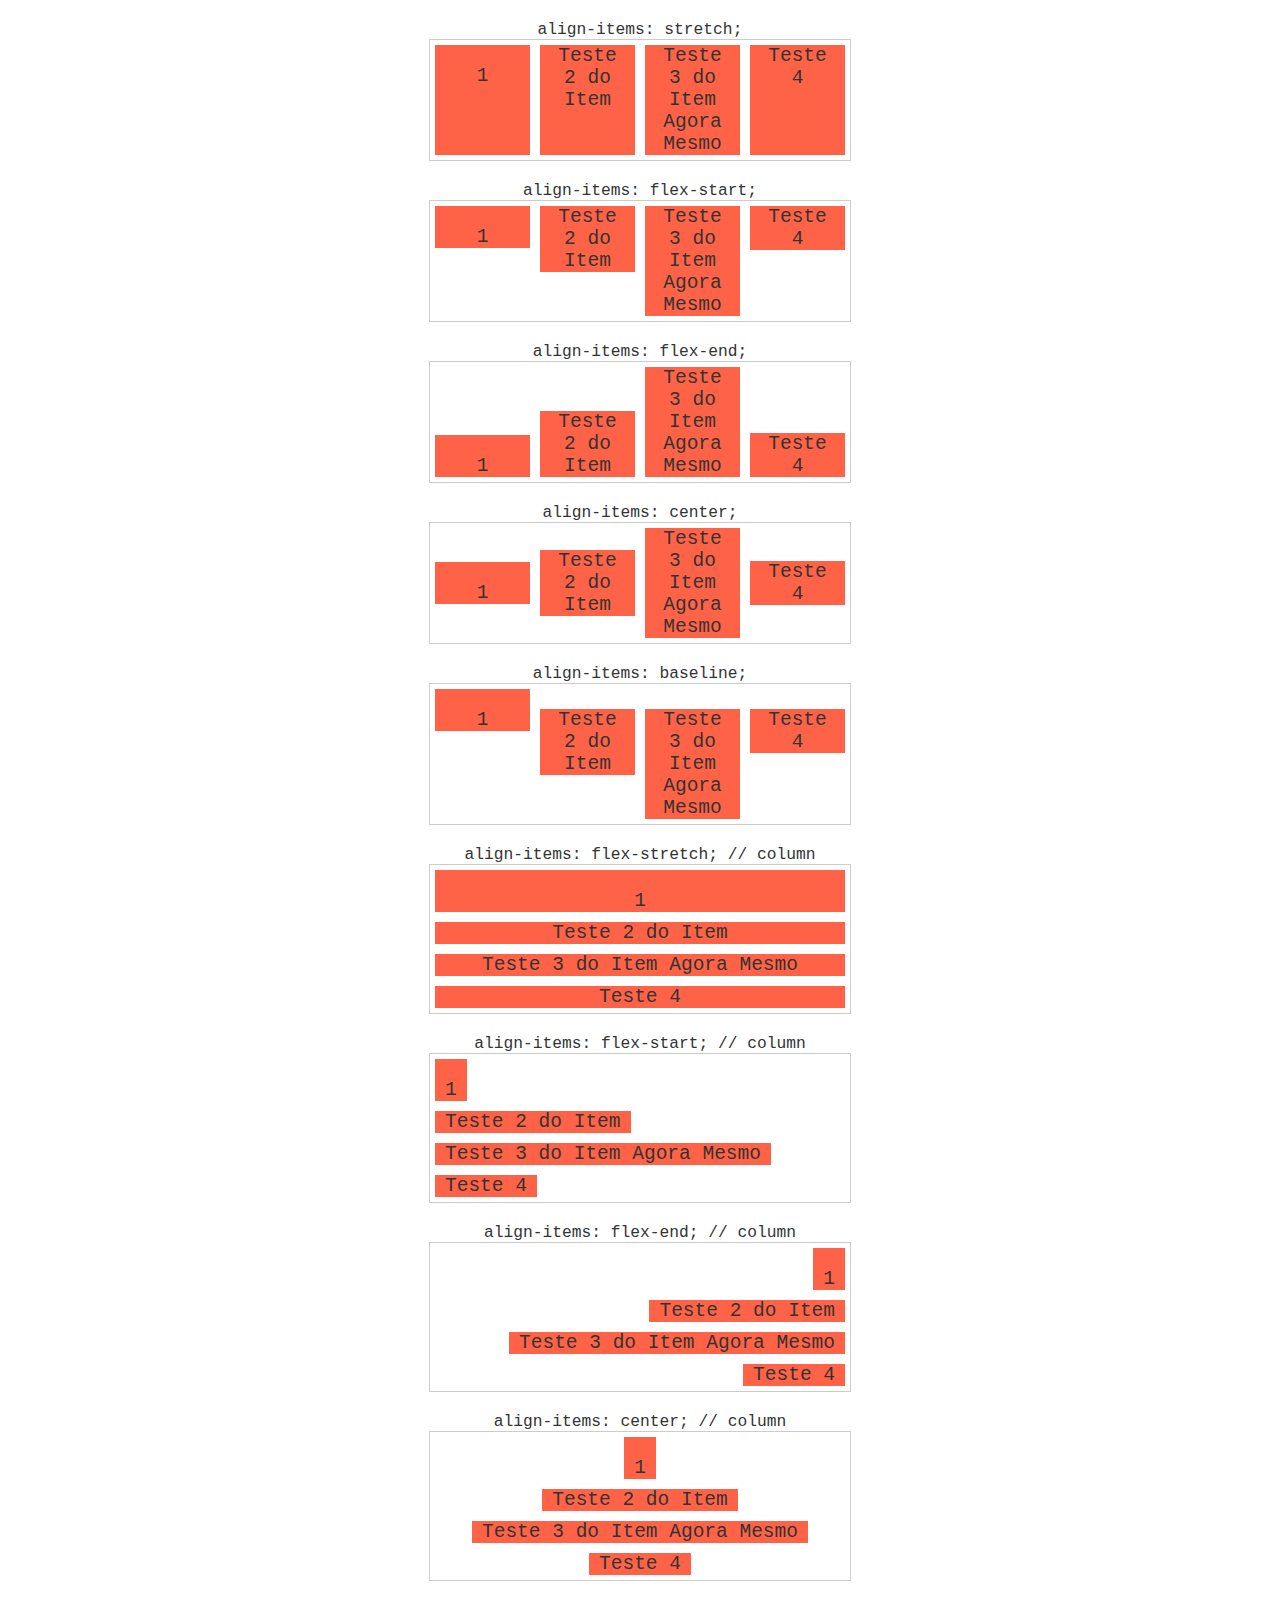
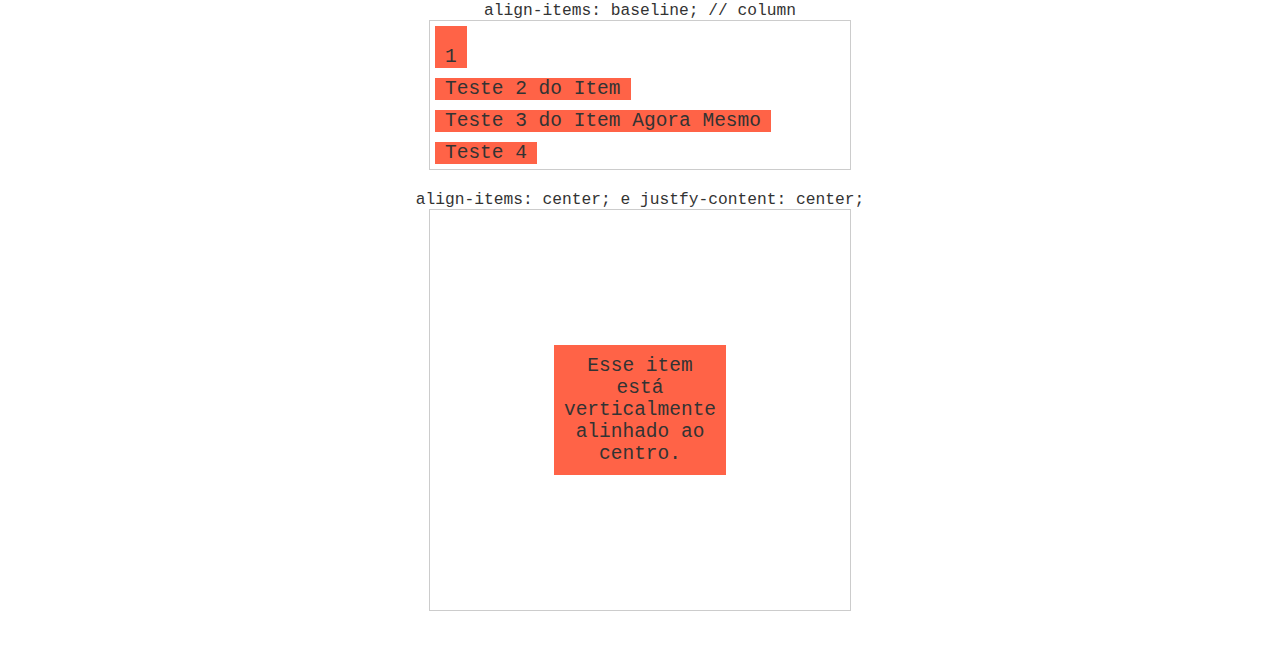
<file: align-items/index.html>
<!DOCTYPE html>
<html lang="en">

<head>
  <meta charset="UTF-8">
  <meta name="viewport" content="width=device-width, initial-scale=1.0">
  <title>Align Items</title>
  <link rel="stylesheet" href="style.css">
</head>

<body>
  <h1>align-items: stretch;</h1>
  <section class="container stretch">
    <div class="item">1</div>
    <div class="item">Teste 2 do Item</div>
    <div class="item">Teste 3 do Item Agora Mesmo</div>
    <div class="item">Teste 4</div>
  </section>

  <h1>align-items: flex-start;</h1>
  <section class="container flex-start">
    <div class="item">1</div>
    <div class="item">Teste 2 do Item</div>
    <div class="item">Teste 3 do Item Agora Mesmo</div>
    <div class="item">Teste 4</div>
  </section>

  <h1>align-items: flex-end;</h1>
  <section class="container flex-end">
    <div class="item">1</div>
    <div class="item">Teste 2 do Item</div>
    <div class="item">Teste 3 do Item Agora Mesmo</div>
    <div class="item">Teste 4</div>
  </section>

  <h1>align-items: center;</h1>
  <section class="container center">
    <div class="item">1</div>
    <div class="item">Teste 2 do Item</div>
    <div class="item">Teste 3 do Item Agora Mesmo</div>
    <div class="item">Teste 4</div>
  </section>

  <h1>align-items: baseline;</h1>
  <section class="container baseline">
    <div class="item teste">1</div>
    <div class="item">Teste 2 do Item</div>
    <div class="item">Teste 3 do Item Agora Mesmo</div>
    <div class="item">Teste 4</div>
  </section>

  <h1>align-items: flex-stretch; // column</h1>
  <section class="container stretch column">
    <div class="item">1</div>
    <div class="item">Teste 2 do Item</div>
    <div class="item">Teste 3 do Item Agora Mesmo</div>
    <div class="item">Teste 4</div>
  </section>

  <h1>align-items: flex-start; // column</h1>
  <section class="container flex-start column">
    <div class="item">1</div>
    <div class="item">Teste 2 do Item</div>
    <div class="item">Teste 3 do Item Agora Mesmo</div>
    <div class="item">Teste 4</div>
  </section>

  <h1>align-items: flex-end; // column</h1>
  <section class="container flex-end column">
    <div class="item">1</div>
    <div class="item">Teste 2 do Item</div>
    <div class="item">Teste 3 do Item Agora Mesmo</div>
    <div class="item">Teste 4</div>
  </section>

  <h1>align-items: center; // column</h1>
  <section class="container center column">
    <div class="item">1</div>
    <div class="item">Teste 2 do Item</div>
    <div class="item">Teste 3 do Item Agora Mesmo</div>
    <div class="item">Teste 4</div>
  </section>

  <h1>align-items: baseline; // column</h1>
  <section class="container baseline column">
    <div class="item teste">1</div>
    <div class="item">Teste 2 do Item</div>
    <div class="item">Teste 3 do Item Agora Mesmo</div>
    <div class="item">Teste 4</div>
  </section>

  <h1>align-items: center; e justfy-content: center;</h1>
  <section class="container alinhamento-central">
    <div class="item">Esse item está verticalmente alinhado ao centro.</div>
  </section>
</body>

</html>
</file>
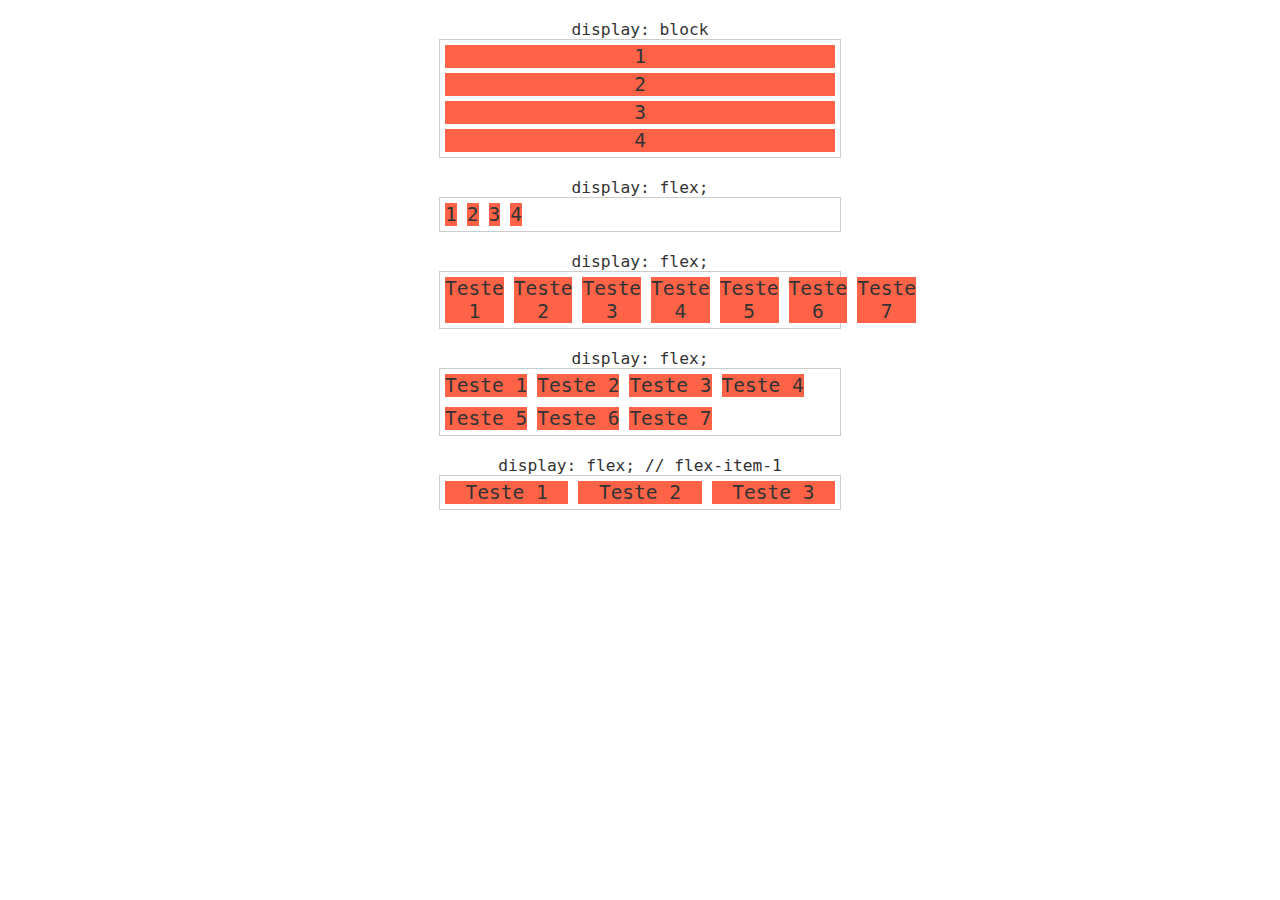
<file: display-flex/index.html>
<!DOCTYPE html>
<html lang="pt-br">

<head>
  <meta charset="UTF-8">
  <meta name="viewport" content="width=device-width, initial-scale=1.0">
  <title>Display Flex</title>
  <link rel="stylesheet" href="style.css">
</head>

<body>
  <h1>display: block</h1>
  <section class="container">
    <div class="item">1</div>
    <div class="item">2</div>
    <div class="item">3</div>
    <div class="item">4</div>
  </section>

  <h1>display: flex;</h1>
  <section class="container flex">
    <div class="item">1</div>
    <div class="item">2</div>
    <div class="item">3</div>
    <div class="item">4</div>
  </section>

  <h1>display: flex;</h1>
  <section class="container flex">
    <div class="item">Teste 1</div>
    <div class="item">Teste 2</div>
    <div class="item">Teste 3</div>
    <div class="item">Teste 4</div>
    <div class="item">Teste 5</div>
    <div class="item">Teste 6</div>
    <div class="item">Teste 7</div>
  </section>

  <h1>display: flex;</h1>
  <section class="container flex flex-wrap">
    <div class="item">Teste 1</div>
    <div class="item">Teste 2</div>
    <div class="item">Teste 3</div>
    <div class="item">Teste 4</div>
    <div class="item">Teste 5</div>
    <div class="item">Teste 6</div>
    <div class="item">Teste 7</div>
  </section>

  <h1>display: flex; // flex-item-1</h1>
  <section class="container flex">
    <div class="item flex-item-1">Teste 1</div>
    <div class="item flex-item-1">Teste 2</div>
    <div class="item flex-item-1">Teste 3</div>
  </section>

</body>

</html>
</file>
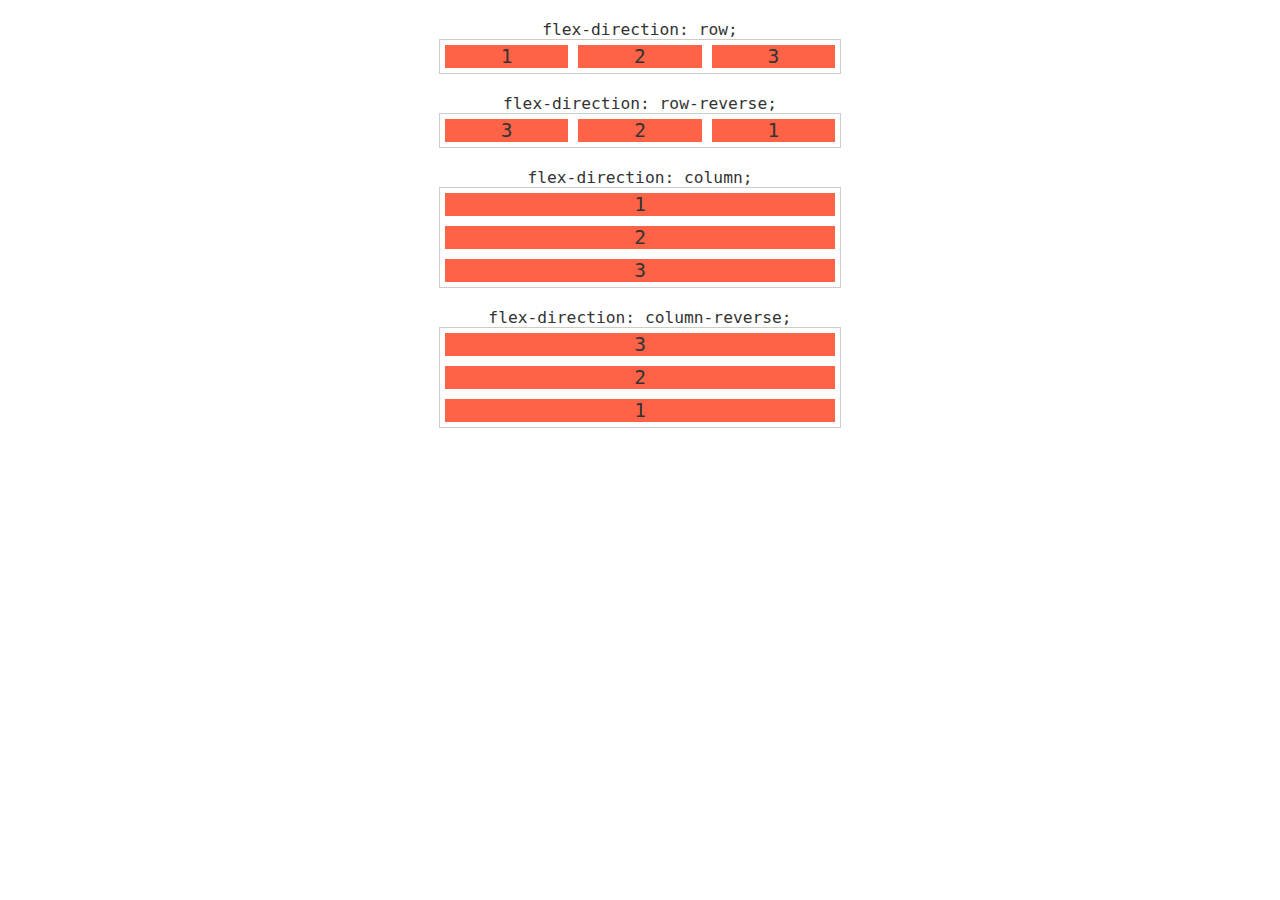
<file: flex-direction/index.html>
<!DOCTYPE html>
<html lang="en">

<head>
  <meta charset="UTF-8">
  <meta name="viewport" content="width=device-width, initial-scale=1.0">
  <title>Flex Direction</title>
  <link rel="stylesheet" href="style.css">
</head>

<body>
  <h1>flex-direction: row;</h1>
  <section class="container row">
    <div class="item">1</div>
    <div class="item">2</div>
    <div class="item">3</div>
  </section>

  <h1>flex-direction: row-reverse;</h1>
  <section class="container row-reverse">
    <div class="item">1</div>
    <div class="item">2</div>
    <div class="item">3</div>
  </section>

  <h1>flex-direction: column;</h1>
  <section class="container column">
    <div class="item">1</div>
    <div class="item">2</div>
    <div class="item">3</div>
  </section>

  <h1>flex-direction: column-reverse;</h1>
  <section class="container column-reverse">
    <div class="item">1</div>
    <div class="item">2</div>
    <div class="item">3</div>
  </section>
</body>

</html>
</file>
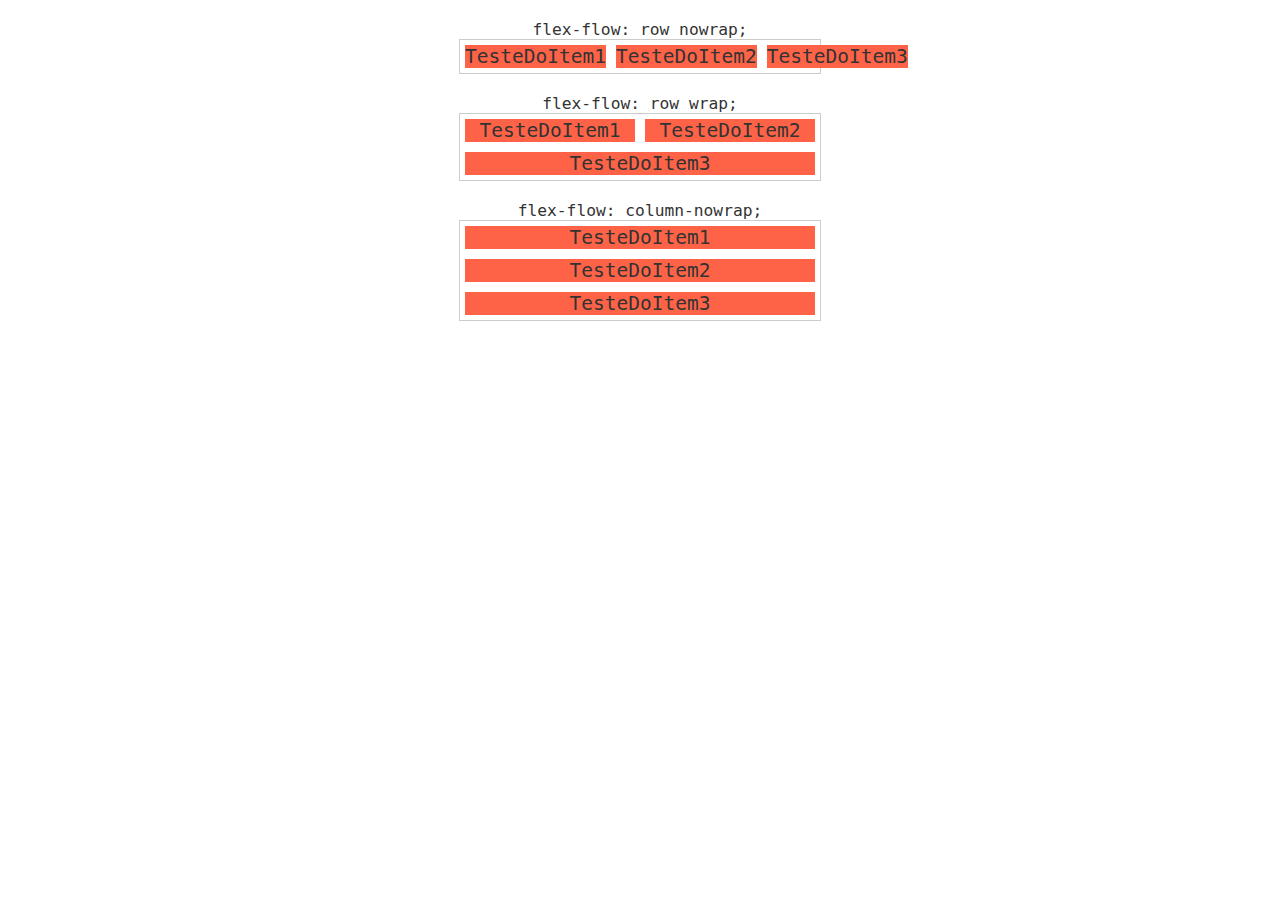
<file: flex-flow/index.html>
<!DOCTYPE html>
<html lang="en">

<head>
  <meta charset="UTF-8">
  <meta name="viewport" content="width=device-width, initial-scale=1.0">
  <title>Flex Flow</title>
  <link rel="stylesheet" href="style.css">
</head>

<body>
  <h1>flex-flow: row nowrap;</h1>
  <section class="container row-nowrap">
    <div class="item">TesteDoItem1</div>
    <div class="item">TesteDoItem2</div>
    <div class="item">TesteDoItem3</div>
  </section>

  <h1>flex-flow: row wrap;</h1>
  <section class="container row-wrap">
    <div class="item">TesteDoItem1</div>
    <div class="item">TesteDoItem2</div>
    <div class="item">TesteDoItem3</div>
  </section>

  <h1>flex-flow: column-nowrap;</h1>
  <section class="container column-nowrap">
    <div class="item">TesteDoItem1</div>
    <div class="item">TesteDoItem2</div>
    <div class="item">TesteDoItem3</div>
  </section>
</body>

</html>
</file>
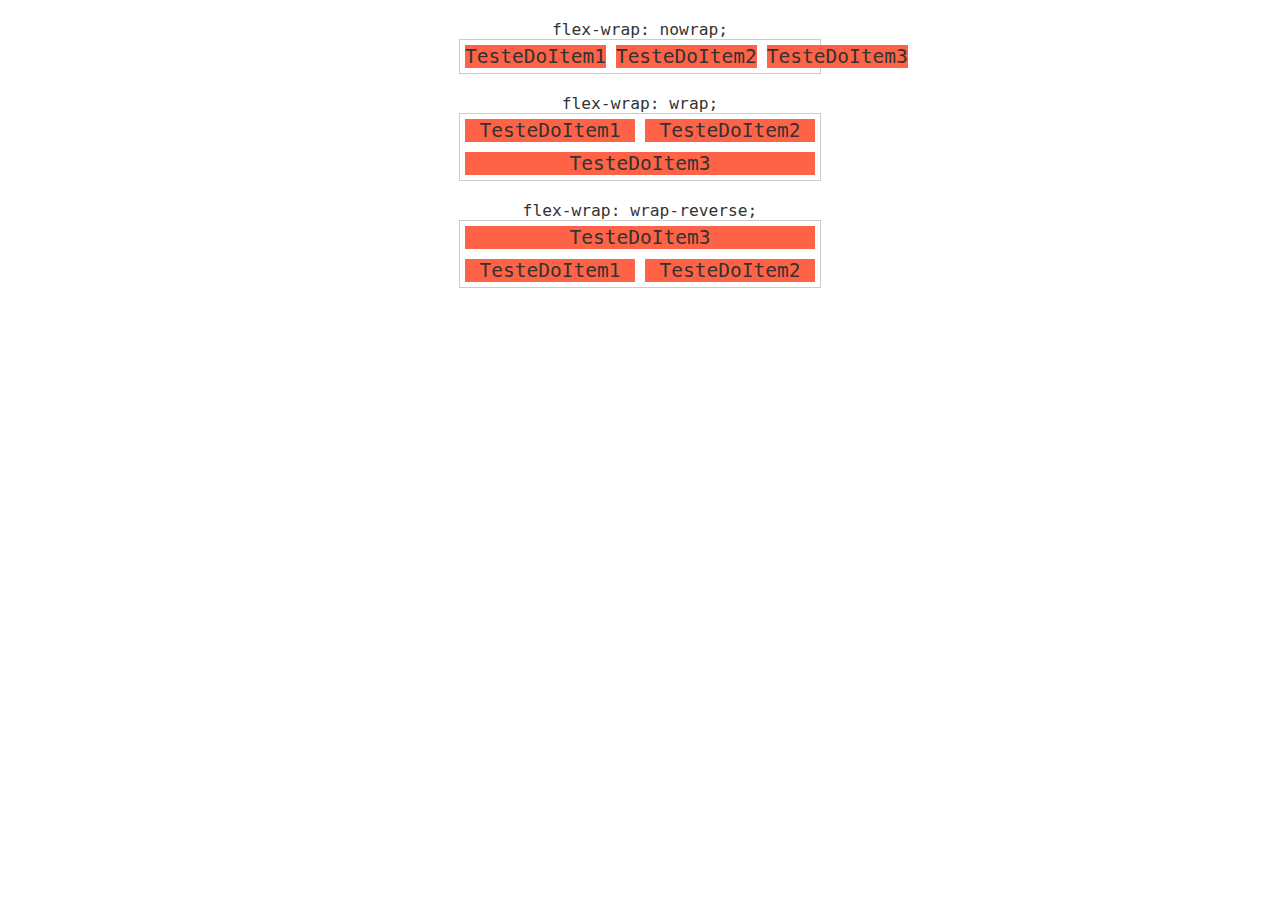
<file: flex-wrap/index.html>
<!DOCTYPE html>
<html lang="en">

<head>
  <meta charset="UTF-8">
  <meta name="viewport" content="width=device-width, initial-scale=1.0">
  <title>Flex Wrap</title>
  <link rel="stylesheet" href="style.css">
</head>

<body>
  <h1>flex-wrap: nowrap;</h1>
  <section class="container nowrap">
    <!-- O nome grudado foi necessário pois eu preciso definir um conteúdo que não possa ser quebrado. Como uma palavra ou uma imagem. Se fosse uma frase, ele quebraria as linhas da frase antes de ultrapassar o container.	 -->
    <div class="item">TesteDoItem1</div>
    <div class="item">TesteDoItem2</div>
    <div class="item">TesteDoItem3</div>
  </section>

  <h1>flex-wrap: wrap;</h1>
  <section class="container wrap">
    <div class="item">TesteDoItem1</div>
    <div class="item">TesteDoItem2</div>
    <div class="item">TesteDoItem3</div>
  </section>

  <h1>flex-wrap: wrap-reverse;</h1>
  <section class="container wrap-reverse">
    <div class="item">TesteDoItem1</div>
    <div class="item">TesteDoItem2</div>
    <div class="item">TesteDoItem3</div>
  </section>
</body>

</html>
</file>
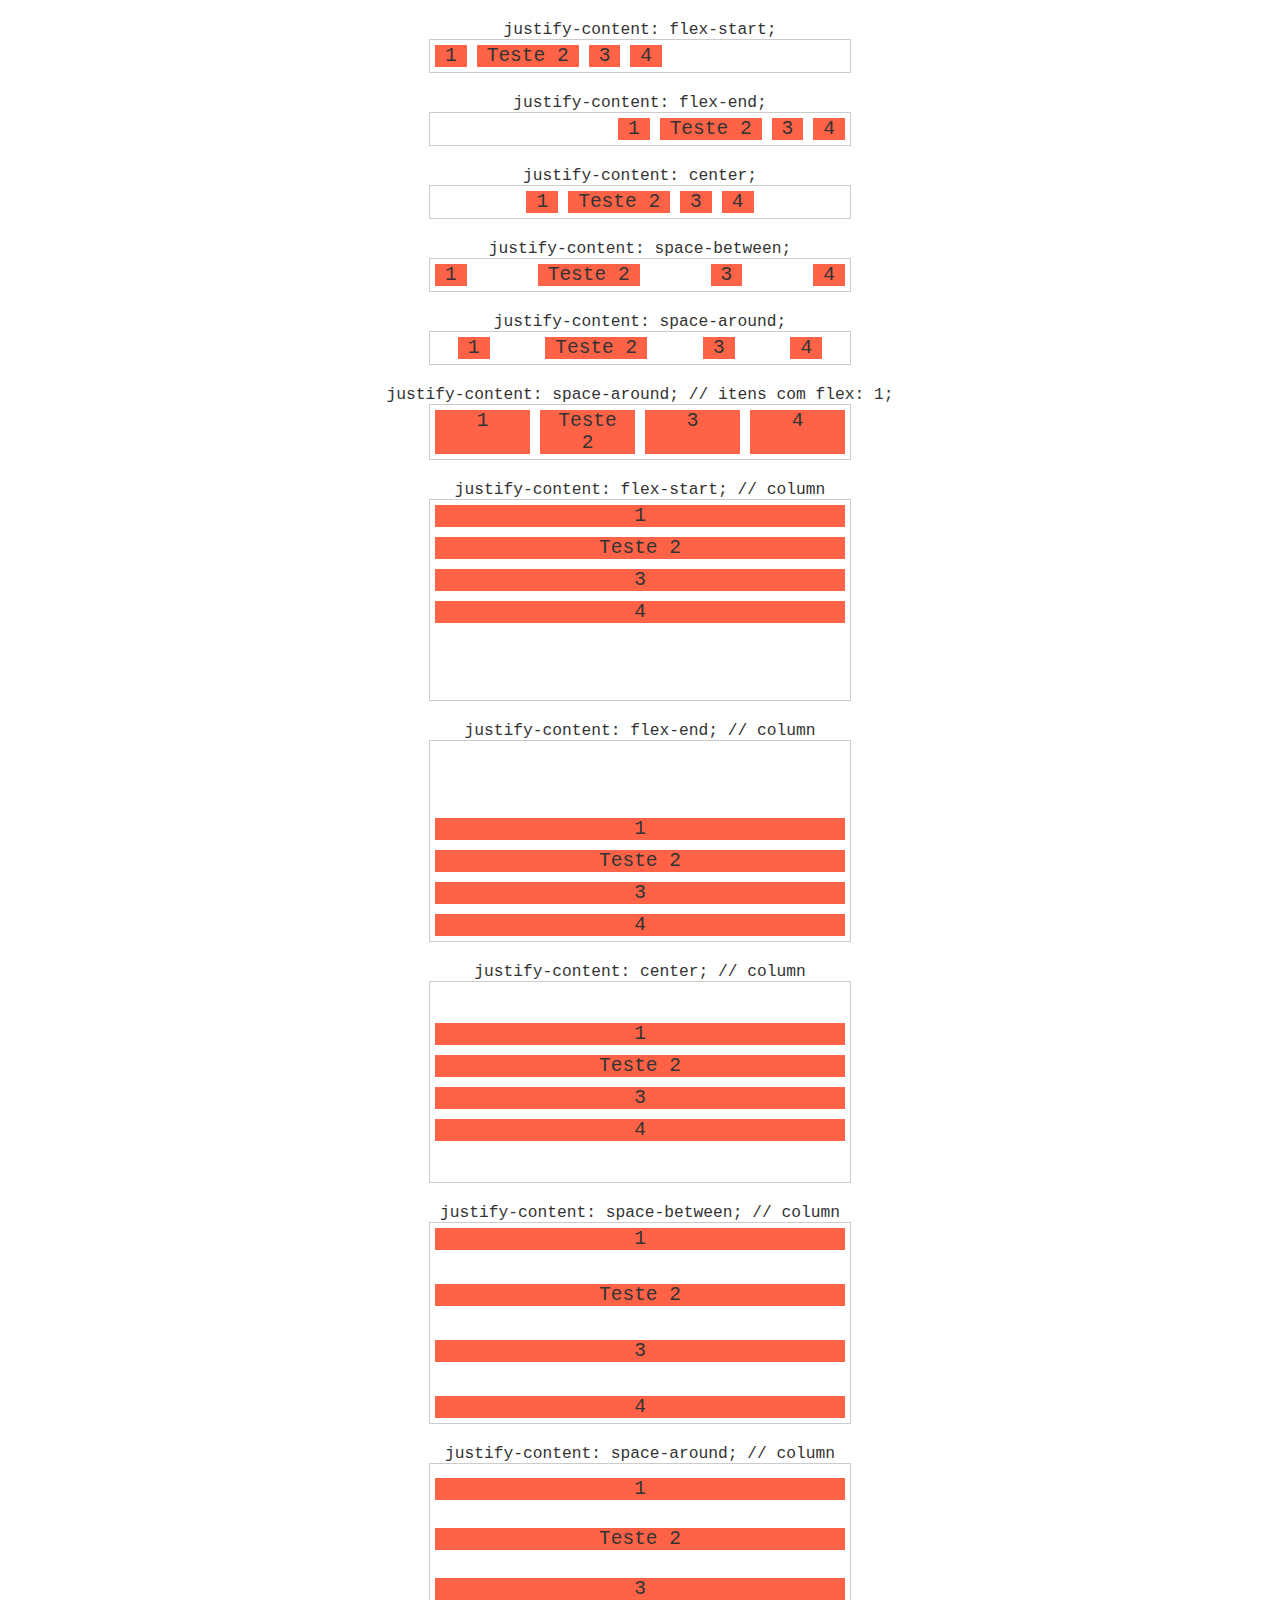
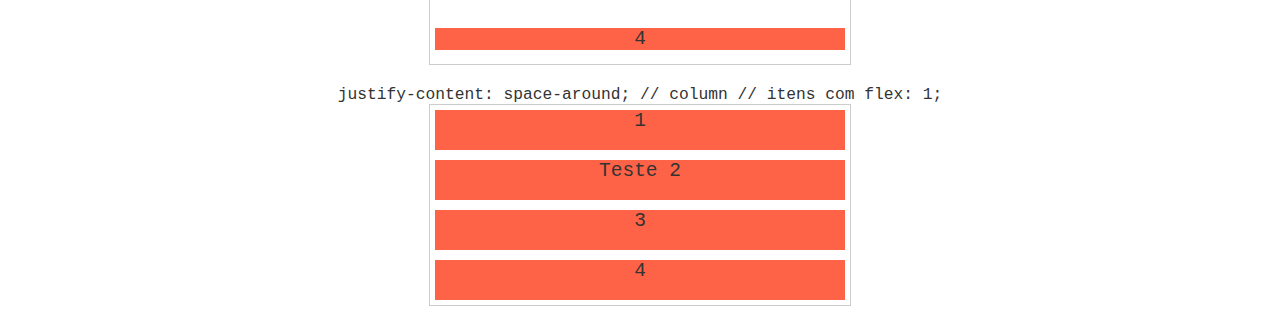
<file: justify-content/index.html>
<!DOCTYPE html>
<html lang="en">

<head>
  <meta charset="UTF-8">
  <meta name="viewport" content="width=device-width, initial-scale=1.0">
  <title>Justify Content</title>
  <link rel="stylesheet" href="style.css">
</head>

<body>
  <h1>justify-content: flex-start;</h1>
  <section class="container flex-start">
    <div class="item">1</div>
    <div class="item">Teste 2</div>
    <div class="item">3</div>
    <div class="item">4</div>
  </section>

  <h1>justify-content: flex-end;</h1>
  <section class="container flex-end">
    <div class="item">1</div>
    <div class="item">Teste 2</div>
    <div class="item">3</div>
    <div class="item">4</div>
  </section>

  <h1>justify-content: center;</h1>
  <section class="container center">
    <div class="item">1</div>
    <div class="item">Teste 2</div>
    <div class="item">3</div>
    <div class="item">4</div>
  </section>

  <h1>justify-content: space-between;</h1>
  <section class="container space-between">
    <div class="item">1</div>
    <div class="item">Teste 2</div>
    <div class="item">3</div>
    <div class="item">4</div>
  </section>

  <h1>justify-content: space-around;</h1>
  <section class="container space-around">
    <div class="item">1</div>
    <div class="item">Teste 2</div>
    <div class="item">3</div>
    <div class="item">4</div>
  </section>

  <h1>justify-content: space-around; // itens com flex: 1;</h1>
  <section class="container space-around">
    <div class="item flex">1</div>
    <div class="item flex">Teste 2</div>
    <div class="item flex">3</div>
    <div class="item flex">4</div>
  </section>

  <h1>justify-content: flex-start; // column</h1>
  <section class="container flex-start column">
    <div class="item">1</div>
    <div class="item">Teste 2</div>
    <div class="item">3</div>
    <div class="item">4</div>
  </section>

  <h1>justify-content: flex-end; // column</h1>
  <section class="container flex-end column">
    <div class="item">1</div>
    <div class="item">Teste 2</div>
    <div class="item">3</div>
    <div class="item">4</div>
  </section>

  <h1>justify-content: center; // column</h1>
  <section class="container center column">
    <div class="item">1</div>
    <div class="item">Teste 2</div>
    <div class="item">3</div>
    <div class="item">4</div>
  </section>

  <h1>justify-content: space-between; // column</h1>
  <section class="container space-between column">
    <div class="item">1</div>
    <div class="item">Teste 2</div>
    <div class="item">3</div>
    <div class="item">4</div>
  </section>

  <h1>justify-content: space-around; // column</h1>
  <section class="container space-around column">
    <div class="item">1</div>
    <div class="item">Teste 2</div>
    <div class="item">3</div>
    <div class="item">4</div>
  </section>

  <h1>justify-content: space-around; // column // itens com flex: 1;</h1>
  <section class="container space-around column">
    <div class="item flex">1</div>
    <div class="item flex">Teste 2</div>
    <div class="item flex">3</div>
    <div class="item flex">4</div>
  </section>
</body>

</html>
</file>
<file: align-items/style.css>
.stretch {
	align-items: stretch;
}

.flex-start {
	align-items: flex-start;
}

.flex-end {
	align-items: flex-end;
}

.center {
	align-items: center;
}

.baseline {
	align-items: baseline;
}

/* Flex Container */
.container {
	max-width: 420px;
	margin: 0 auto;
	display: flex;
	border: 1px solid #ccc;
}

.column {
	flex-direction: column;
}

/* Flex Item */
.item {
	flex: 1;
	margin: 5px;
	padding: 0 10px;
	background: tomato;
	text-align: center;
	font-size: 1.5em;
}

.item:first-child {
	padding-top: 20px;
}

.alinhamento-central {
	height: 400px;
	justify-content: center;
	align-items: center;
}

.alinhamento-central .item {
	flex: 0;
	padding: 10px;
}

h1 {
	text-align: center;
	margin: 20px 0 0 0;
	font-size: 1.25em;
	font-weight: normal;
}

body {
	font-family: monospace;
	color: #333;
}
</file>
<file: display-flex/style.css>
/* Flex */
.flex {
  display: flex;
}

.flex-wrap {
  flex-wrap: wrap;
}

.flex-item-1 {
  flex: 1;
}

.item {
	margin: 5px;
	background: tomato;
	text-align: center;
	font-size: 1.5em;
}

.container {
  max-width: 400px;
  margin: 0 auto;
  border: 1px solid #ccc;
}

h1 {
	text-align: center;
	margin: 20px 0 0 0;
	font-size: 1.25em;
	font-weight: normal;
}

body {
	font-family: monospace;
	color: #333;
}
</file>
<file: flex-direction/style.css>
.row {
	flex-direction: row;
}
.row-reverse {
	flex-direction: row-reverse;
}
.column {
	flex-direction: column;
}
.column-reverse {
	flex-direction: column-reverse;
}

/* Flex Container */
.container {
	max-width: 400px;
	margin: 0 auto;
	display: flex;
	border: 1px solid #ccc;
}
/* Flex Item */
.item {
	/* O flex: 1; é necessário para que cada item se expanda ocupando o tamanho máximo do container. */
	flex: 1;
	margin: 5px;
	background: tomato;
	text-align: center;
	font-size: 1.5em;
}

h1 {
	text-align: center;
	margin: 20px 0 0 0;
	font-size: 1.25em;
	font-weight: normal;
}

body {
	font-family: monospace;
	color: #333;
}
</file>
<file: flex-flow/style.css>
.row-nowrap {
	flex-flow: row nowrap;
}
.column-nowrap {
	flex-flow: column nowrap;
}
.row-wrap {
	flex-flow: row wrap;
}

/* Flex Container */
.container {
	max-width: 360px;
	margin: 0 auto;
	display: flex;
	border: 1px solid #ccc;
}
/* Flex Item */
.item {
	/* O flex: 1; é necessário para que cada item se expanda ocupando o tamanho máximo do container. */
	flex: 1;
	margin: 5px;
	background: tomato;
	text-align: center;
	font-size: 1.5em;
}

h1 {
	text-align: center;
	margin: 20px 0 0 0;
	font-size: 1.25em;
	font-weight: normal;
}

body {
	font-family: monospace;
	color: #333;
}
</file>
<file: flex-wrap/style.css>
.nowrap {
	flex-wrap: nowrap;
}
.wrap {
	flex-wrap: wrap;
}
.wrap-reverse {
	flex-wrap: wrap-reverse;
}

/* Flex Container */
.container {
	max-width: 360px;
	margin: 0 auto;
	display: flex;
	border: 1px solid #ccc;
}
/* Flex Item */
.item {
	/* O flex: 1; é necessário para que cada item se expanda ocupando o tamanho máximo do container. */
	flex: 1;
	margin: 5px;
	background: tomato;
	text-align: center;
	font-size: 1.5em;
}

h1 {
	text-align: center;
	margin: 20px 0 0 0;
	font-size: 1.25em;
	font-weight: normal;
}

body {
	font-family: monospace;
	color: #333;
}
</file>
<file: justify-content/style.css>
.flex-start {
	justify-content: flex-start;
}

.flex-end {
	justify-content: flex-end;
}

.center {
	justify-content: center;
}

.space-between {
	justify-content: space-between;
}

.space-around {
	justify-content: space-around;
}

/* Flex Container */
.container {
	max-width: 420px;
	margin: 0 auto;
	display: flex;
	border: 1px solid #ccc;
}

.column {
	min-height: 200px;
	flex-direction: column;
}

/* Flex Item */
.item {
	margin: 5px;
	padding: 0 10px;
	background: tomato;
	text-align: center;
	font-size: 1.5em;
}

/* Indica que o conteúdo deve se expandir */
.flex {
	flex: 1;
}

h1 {
	text-align: center;
	margin: 20px 0 0 0;
	font-size: 1.25em;
	font-weight: normal;
}

body {
	font-family: monospace;
	color: #333;
}
</file>
